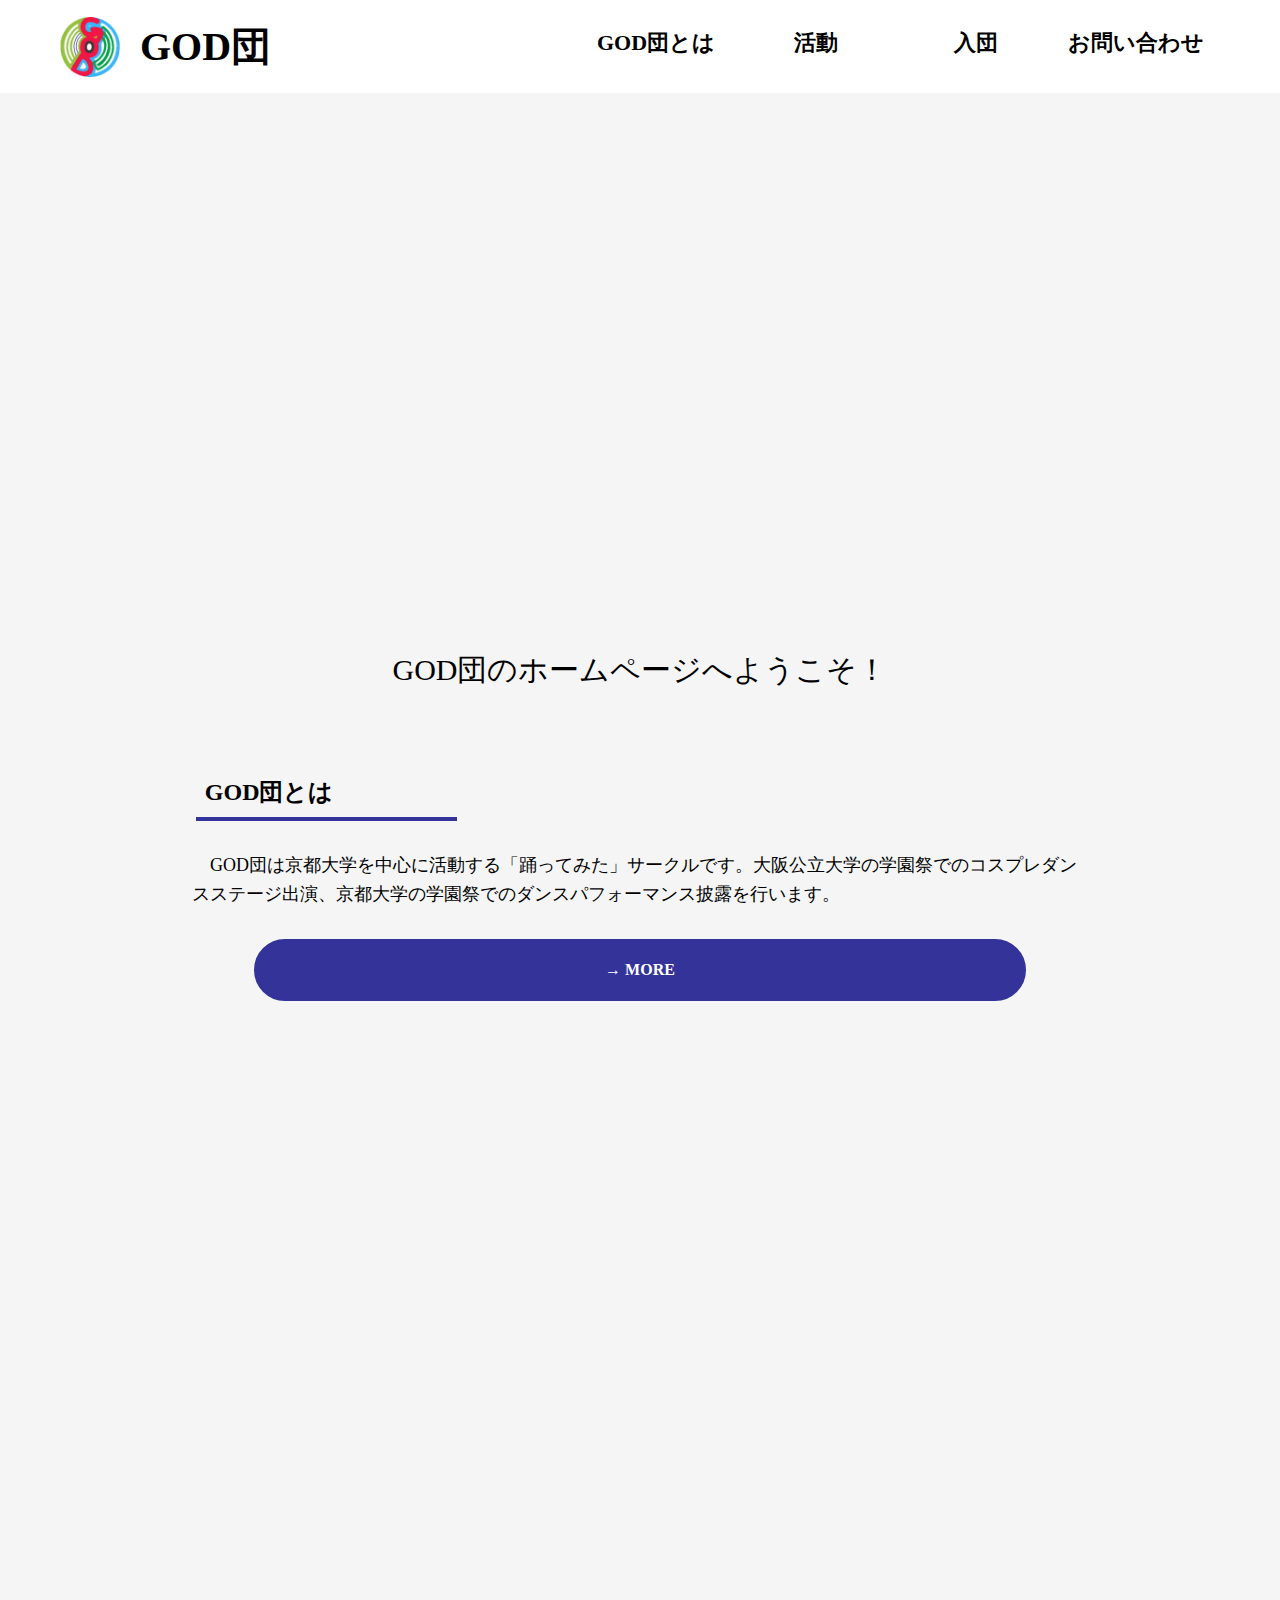
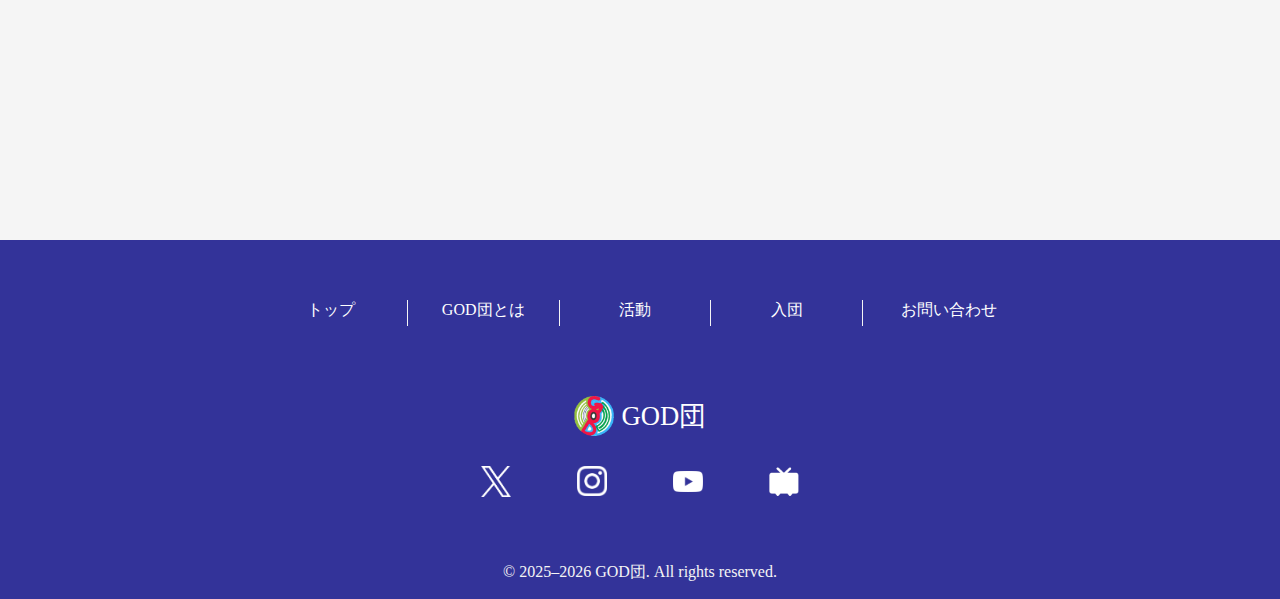
<file: index.html>
<!DOCTYPE html>
<html lang="ja">
  <head>
  <meta charset="UTF-8">
  <meta name="viewport" content="width=device-width, initial-scale=1.0">
  <meta http-equiv="Cache-Control" content="no-cache">

  <!-- ogはじめ-->
  <head prefix="og:http://ogp.me/ns#">
  <meta property="og:title" content="GOD団 | 踊ってみたサークル">
  <meta property="og:description" content="京都大学を中心に活動するコスプレダンスサークルGOD団です。">
  <meta property="og:url" content="">
  <meta property="og:image" content="goddan_icon.ico">
  <meta property="og:type" content="website">
  <meta property="og:site_name" content="GOD団 | 踊ってみたサークル">
  <meta name="twitter:card" content="goddan_icon.ico">
  <meta name="twitter:title" content="GOD団 | 踊ってみたサークル"/>
  <meta name="twitter:description" content="京都大学を中心に活動するコスプレダンスサークルGOD団です。"/>
  <!--ogおわり--> 

  <!--みえるとこ、はじめ-->
  <meta
    name="description"
    content="GOD団は京都大学を中心に活動するコスプレダンスサークルです。大阪公立大学や京都大学の学園祭ステージ出演、ニコニコ動画やYouTubeでの踊ってみた動画の投稿を行います。"/>
  <title>GOD団 | 踊ってみたサークル</title>
  <link href="250704.css" rel="stylesheet" type="text/css" />
  <link href="250704animation.css" rel="stylesheet" type="text/css" />
  <link href="250704mobile.css" rel="stylesheet" type="text/css" />
  <script defer src="250704.js"></script>
  <link rel="icon" href="goddan_icon.ico" />
  <link rel="apple-touch-icon" href="goddan_icon.ico" />
  </head>
<!--みえるとこ、おわり-->



<!--HTMLは入れ子構造！階層構造！うおおおおお-->
<body>
  <header>
    <div class="icon">
      <a href="index.html"><img src="goddan_icon.ico" alt="GOD団アイコン" />GOD団</a>
    </div>

    <nav>
      <ul>
        <li><a href="250704_aboutus.html">GOD団とは</a></li>
        <li><a href="250704_activity.html">活動</a></li>
        <li><a href="250704_joinus.html">入団</a></li>
        <li><a href="250704_contactus.html">お問い合わせ</a></li>
      </ul>
    </nav>
  </header>



  <nav></nav>


  <main>
    <header>
      <div class="snap">
      <img src="DNG20000.png" class="image-a" alt="風景スナップ" />
      <img src="DNG20001.png" class="image-b" alt="風景スナップ" />
      </div>
      <div class="snap">
      <img src="IMG_8851.JPG" class="image-a" alt="風景スナップ" />
      <img src="IMG_7223.jpg" class="image-b" alt="風景スナップ" />
      </div>
      <div class="snap">
      <img src="IMG_8952.JPG" class="image-a" alt="風景スナップ" />
      <img src="IMG_6255.JPEG" class="image-b" alt="風景スナップ" />
      </div>
      <div class="snap">
      <img src="DNG20002.png" class="image-a" alt="風景スナップ"/>
      <img src="DNG20003.png" class="image-b" alt="風景スナップ"/>
      </div>

      <div class="margin"></div>
      <div style="text-align: center; background-color: #F5F5F5; font-size: 30px; color: #000; display: block; padding-bottom:2rem; max-width: 85%; margin: 0 auto;">GOD団のホームページへようこそ！</div>
    </header>


<div class="fade-in">
<h2>GOD団とは</h2>
<p>　GOD団は京都大学を中心に活動する「踊ってみた」サークルです。大阪公立大学の学園祭でのコスプレダンスステージ出演、京都大学の学園祭でのダンスパフォーマンス披露を行います。</p>
<a href="250704_aboutus.html" class="c-btn reverse">→ MORE</a>
</div> <!--fadeinの終わり-->

<div class="fade-in">
<h2>活動</h2>
<p>　GOD団は8月下旬～10月末、2月下旬～5月中旬の期間に、ステージに向けて練習を行います。</p>
<a href="250704_activity.html" class="c-btn reverse">→ MORE</a>
</div> <!--fadeinの終わり-->


<div class="fade-in">
<h2>公演動画</h2>
<div class="video-player">
  <div id="js-player-1"></div>
  <div id="js-player-2"></div>
</div>
</div> <!--fadeinの終わり-->


</main>


<aside><!--いらない--></aside>


<footer>
  <nav>
    <ul>
      <li><a href="index.html">トップ</a></li>
      <li><a href="250704_aboutus.html">GOD団とは</a></li>
      <li><a href="250704_activity.html">活動</a></li>
      <li><a href="250704_joinus.html">入団</a></li>
      <li><a href="250704_contactus.html">お問い合わせ</a></li>
    </ul>
  </nav>

  <div class="icon">
    <a><img src="goddan_icon.ico" alt="GOD団アイコン" />GOD団</a>
  </div>

  <div class="links">
    <ul>
      <li><a href="https://x.com/goddan_" target="_blank" rel="noopener noreferrer"><img src="logo-white.png" alt="公式X" /></a></li>
      <li><a href="https://instagram.com/goddan_dance" target="_blank" rel="noopener noreferrer"><img src="Instagram_Glyph_White.png" alt="公式Instagram" /></a></li>
      <li><a href="https://www.youtube.com/channel/UCblO-Y2ocr7E8yUZwDTG7rA" target="_blank" rel="noopener noreferrer">
        <img src="yt_logo_mono_dark_fixed.png" alt="公式Youtube" />
      </a></li>
      <li><a href="https://www.nicovideo.jp/user/30394780" target="_blank" rel="noopener noreferrer">
        <img src="nc296562_ニコニコ_シンボルマーク_白.png" alt="公式ニコ動" />
      </a></li>
    </ul>
  </div>

  <p>&copy; 2025–<span id="year"></span> GOD団. All rights reserved.</p>
</footer>
</body>
</html>
</file>
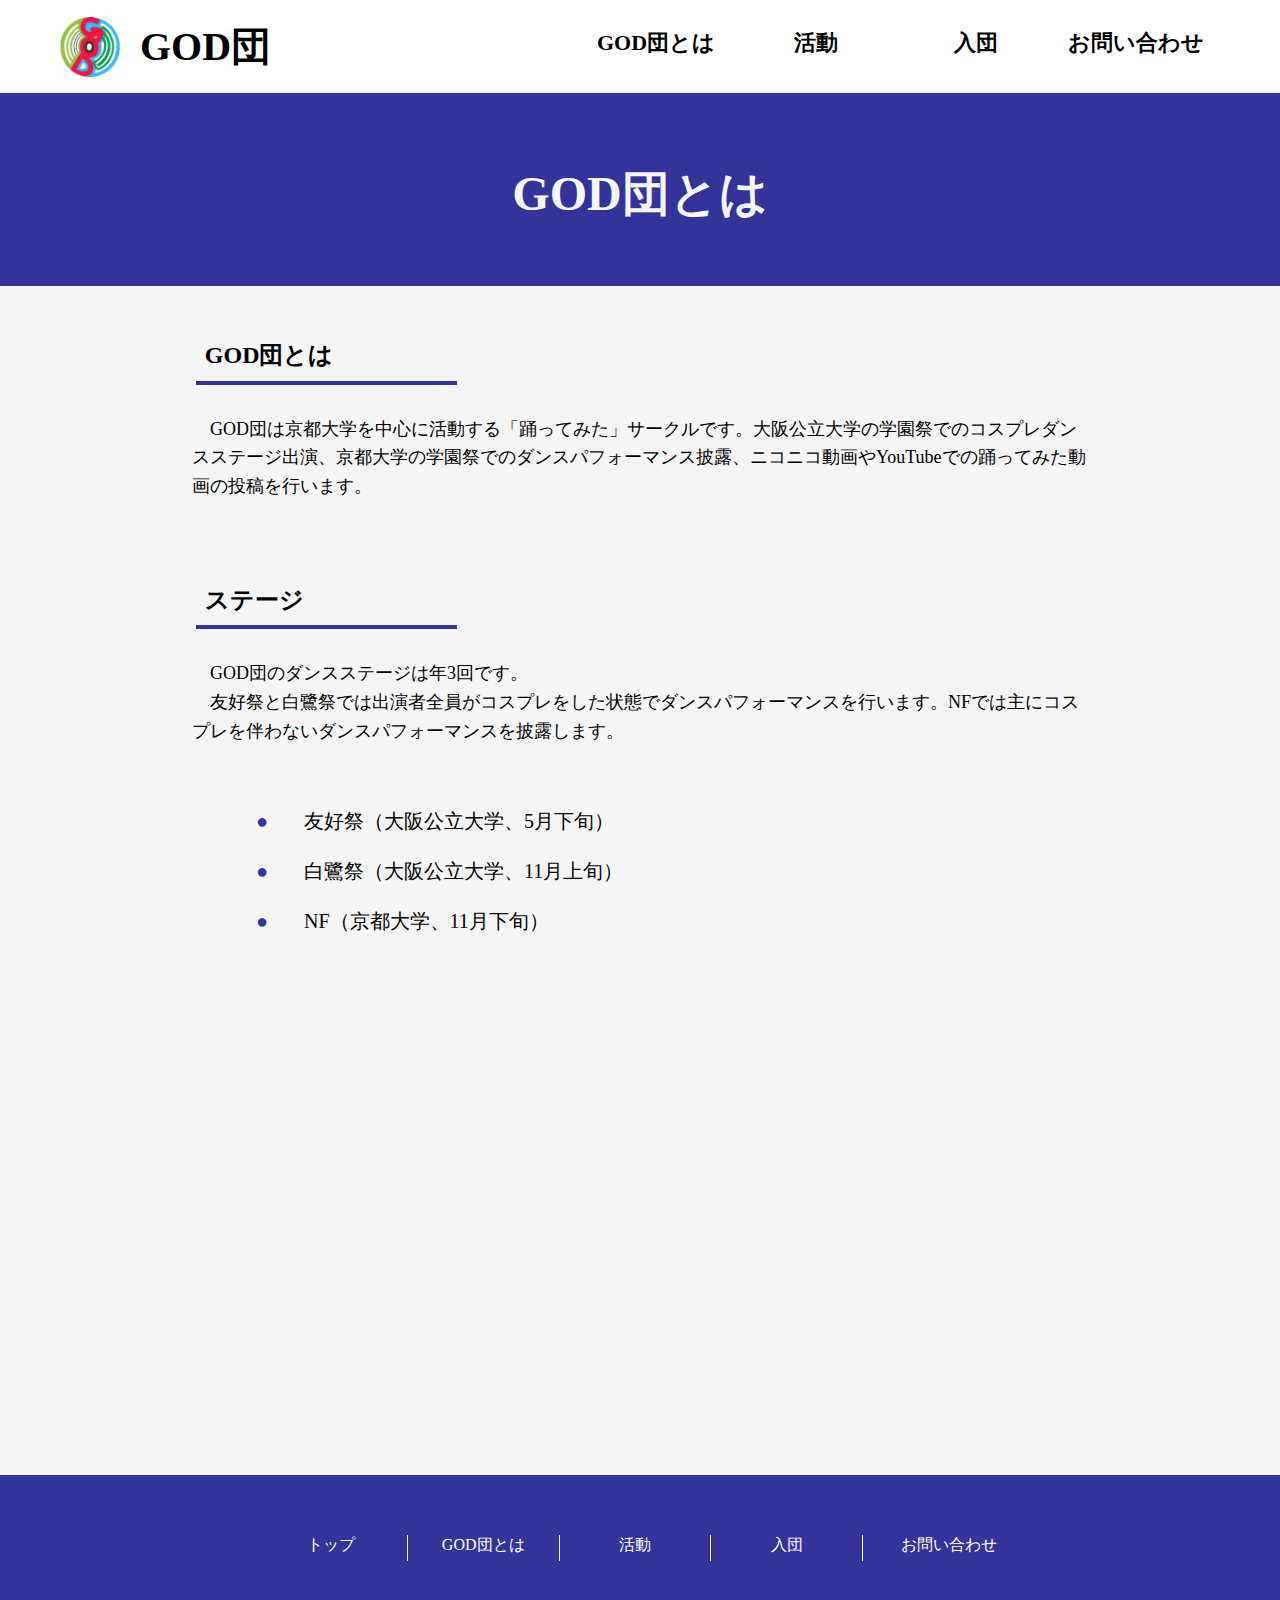
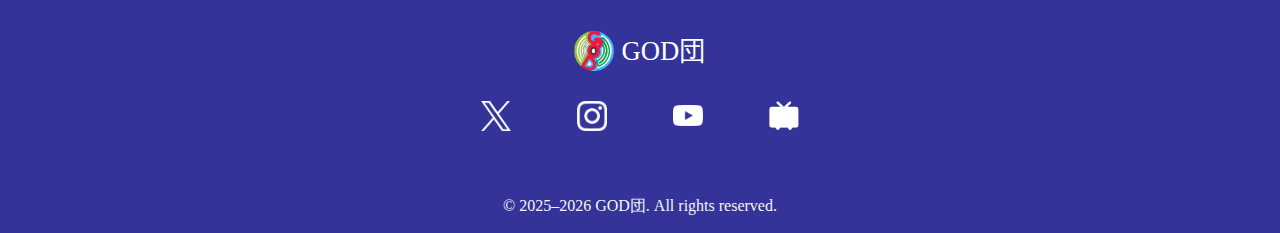
<file: 250704_aboutus.html>
<!DOCTYPE html>
<html lang="ja">
  <head>
  <meta charset="UTF-8">
  <meta name="viewport" content="width=device-width,initial-scale=1" />
  <meta http-equiv="Cache-Control" content="no-cache">

  <!-- ogはじめ-->
  <head prefix="og:http://ogp.me/ns#">
  <meta property="og:title" content="GOD団とは | GOD団 | 踊ってみたサークル">
  <meta property="og:description" content="GOD団は京都大学を中心に活動するコスプレダンスサークルです。">
  <meta property="og:url" content="">
  <meta property="og:image" content="goddan_icon.ico">
  <meta property="og:type" content="website">
  <meta property="og:site_name" content="GOD団とは | GOD団 | 踊ってみたサークル">
  <meta name="twitter:card" content="goddan_icon.ico">
  <meta name="twitter:title" content="GOD団とは | GOD団 | 踊ってみたサークル"/>
  <meta name="twitter:description" content="GOD団は京都大学を中心に活動するコスプレダンスサークルです。"/>
  <!--ogおわり--> 

  <!--みえるとこ、はじめ-->
  <meta
    name="description"
    content="GOD団は京都大学を中心に活動するコスプレダンスサークルです。大阪公立大学や京都大学の学園祭ステージ出演、ニコニコ動画やYouTubeでの踊ってみた動画の投稿を行います。"/>
  <title>GOD団とは | GOD団 | 踊ってみたサークル</title>
  <link href="250704.css" rel="stylesheet" type="text/css" />
  <link href="250704animation.css" rel="stylesheet" type="text/css" />
  <link href="250704mobile.css" rel="stylesheet" type="text/css" />
  <script defer src="250704.js"></script>
  <link rel="icon" href="goddan_icon.ico" />
  <link rel="apple-touch-icon" href="goddan_icon.ico" />
  </head>
<!--みえるとこ、おわり-->



<!--HTMLは入れ子構造！階層構造！うおおおおお-->
<!-- aのなかにdivを入れるな　うおおおおお-->
<body>
  <header>
    <div class="icon">
      <a href="index.html"><img src="goddan_icon.ico" alt="GOD団アイコン" />GOD団</a>
    </div>

    <nav>
      <ul>
        <li><a href="250704_aboutus.html">GOD団とは</a></li>
        <li><a href="250704_activity.html">活動</a></li>
        <li><a href="250704_joinus.html">入団</a></li>
        <li><a href="250704_contactus.html">お問い合わせ</a></li>
      </ul>
    </nav>
  </header>



  <nav></nav>


  <main>
    <h1>GOD団とは</h1>


<div class="fade-in">
<h2>GOD団とは</h2>
<p>　GOD団は京都大学を中心に活動する「踊ってみた」サークルです。大阪公立大学の学園祭でのコスプレダンスステージ出演、京都大学の学園祭でのダンスパフォーマンス披露、ニコニコ動画やYouTubeでの踊ってみた動画の投稿を行います。</p>
</div>

<div class="fade-in">
<h2>ステージ</h2>
<p>　GOD団のダンスステージは年3回です。<br>　友好祭と白鷺祭では出演者全員がコスプレをした状態でダンスパフォーマンスを行います。NFでは主にコスプレを伴わないダンスパフォーマンスを披露します。</p>
<ul>
  <li>友好祭（大阪公立大学、5月下旬）</li>
  <li>白鷺祭（大阪公立大学、11月上旬）</li>
  <li>NF（京都大学、11月下旬）</li>
</ul>
</div>

<div class="fade-in">
<h2>踊ってみた動画投稿</h2>
<p>　ニコニコ動画などで単発での踊ってみた動画を投稿します。</p>
<div class = "video-player">
<iframe class="no1" src="https://embed.nicovideo.jp/watch/sm39101828?autoplay=1" frameborder="0"></iframe>
<iframe class="no2"  src="https://embed.nicovideo.jp/watch/sm42685874?autoplay=1" frameborder="0"></iframe>
</div>
</div>



</main>


<aside><!--いらない--></aside>


<footer>
  <nav>
    <ul>
      <li><a href="index.html">トップ</a></li>
      <li><a href="250704_aboutus.html">GOD団とは</a></li>
      <li><a href="250704_activity.html">活動</a></li>
      <li><a href="250704_joinus.html">入団</a></li>
      <li><a href="250704_contactus.html">お問い合わせ</a></li>
    </ul>
  </nav>

  <div class="icon">
    <a><img src="goddan_icon.ico" alt="GOD団アイコン" height=40/>GOD団</a>
  </div>

  <div class="links">
    <ul>
      <li><a href="https://x.com/goddan_" target="_blank" rel="noopener noreferrer"><img src="logo-white.png" alt="公式X" /></a></li>
      <li><a href="https://instagram.com/goddan_dance" target="_blank" rel="noopener noreferrer"><img src="Instagram_Glyph_White.png" alt="公式Instagram" /></a></li>
      <li><a href="https://www.youtube.com/channel/UCblO-Y2ocr7E8yUZwDTG7rA" target="_blank" rel="noopener noreferrer">
        <img src="yt_logo_mono_dark_fixed.png" alt="公式Youtube" />
      </a></li>
      <li><a href="https://www.nicovideo.jp/user/30394780" target="_blank" rel="noopener noreferrer">
        <img src="nc296562_ニコニコ_シンボルマーク_白.png" alt="公式ニコ動" />
      </a></li>
    </ul>
  </div>

  <p>&copy; 2025–<span id="year"></span> GOD団. All rights reserved.</p>
</footer>
</body>
</html>
</file>
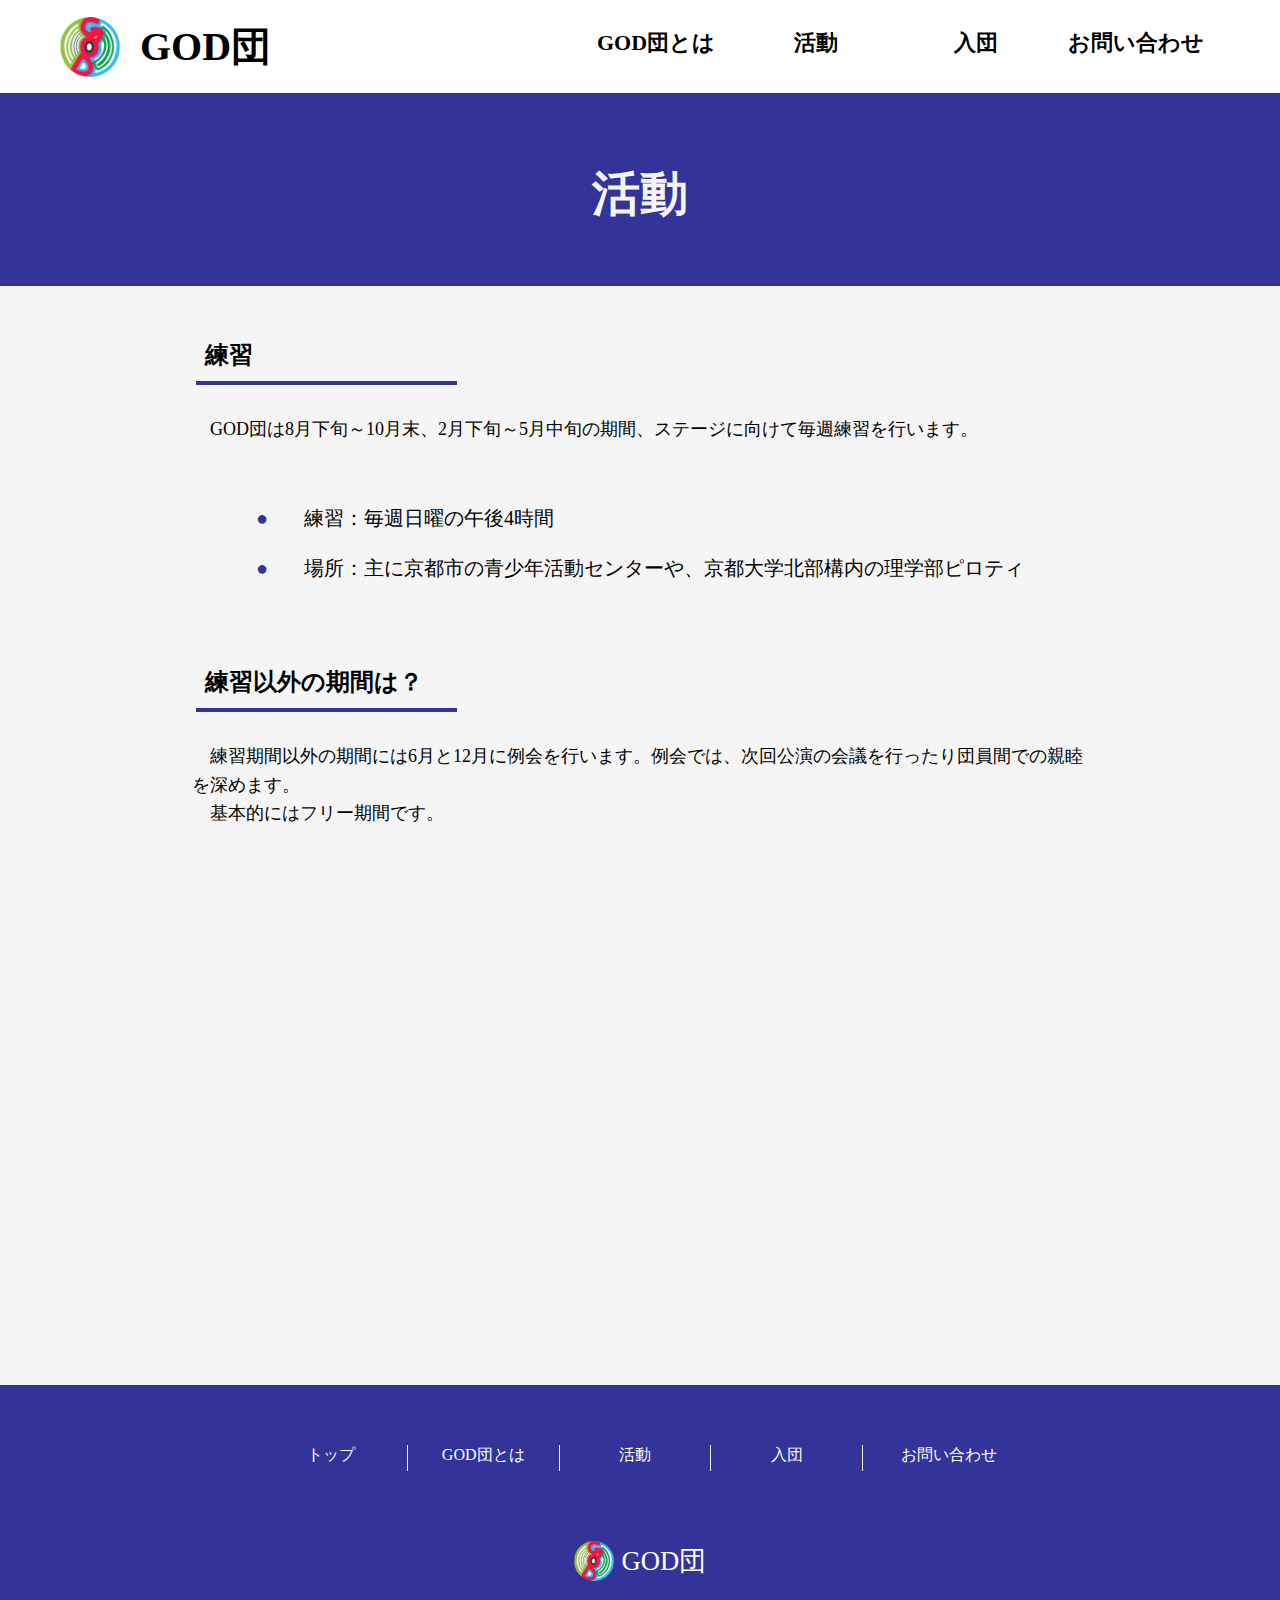
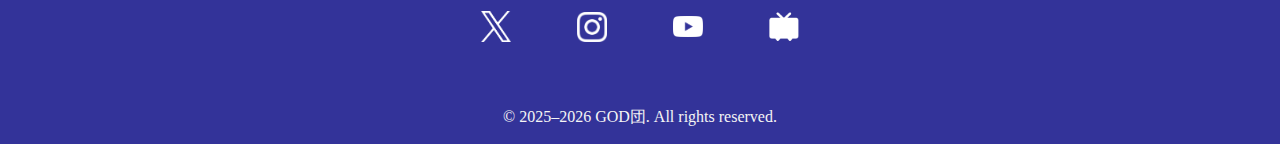
<file: 250704_activity.html>
<!DOCTYPE html>
<html lang="ja">
  <head>
  <meta charset="UTF-8">
  <meta name="viewport" content="width=device-width,initial-scale=1" />
  <meta http-equiv="Cache-Control" content="no-cache">

  <!-- ogはじめ-->
  <head prefix="og:http://ogp.me/ns#">
  <meta property="og:title" content="活動 | GOD団 | 踊ってみたサークル">
  <meta property="og:description" content="GOD団は8月下旬～10月末、2月下旬～5月中旬の期間、ステージに向けて毎週練習を行います。">
  <meta property="og:url" content="">
  <meta property="og:image" content="goddan_icon.ico">
  <meta property="og:type" content="website">
  <meta property="og:site_name" content="活動 | GOD団 | 踊ってみたサークル">
  <meta name="twitter:card" content="goddan_icon.ico">
  <meta name="twitter:title" content="活動 | GOD団 | 踊ってみたサークル"/>
  <meta name="twitter:description" content="GOD団は8月下旬～10月末、2月下旬～5月中旬の期間、ステージに向けて毎週練習を行います。"/>
  <!--ogおわり--> 

  <!--みえるとこ、はじめ-->
  <meta
    name="description"
    content="GOD団は8月下旬～10月末、2月下旬～5月中旬の期間、ステージに向けて毎週練習を行います。"/>
  <title>活動 | GOD団 | 踊ってみたサークル</title>
  <link href="250704.css" rel="stylesheet" type="text/css" />
  <link href="250704animation.css" rel="stylesheet" type="text/css" />
  <link href="250704mobile.css" rel="stylesheet" type="text/css" />
  <script defer src="250704.js"></script>
  <link rel="icon" href="goddan_icon.ico" />
  <link rel="apple-touch-icon" href="goddan_icon.ico" />
  </head>
<!--みえるとこ、おわり-->



<!--HTMLは入れ子構造！階層構造！うおおおおお-->
<!-- aのなかにdivを入れるな　うおおおおお-->
<body>
  <header>
    <div class="icon">
      <a href="index.html"><img src="goddan_icon.ico" alt="GOD団アイコン"/>GOD団</a>
    </div>

    <nav>
      <ul>
        <li><a href="250704_aboutus.html">GOD団とは</a></li>
        <li><a href="250704_activity.html">活動</a></li>
        <li><a href="250704_joinus.html">入団</a></li>
        <li><a href="250704_contactus.html">お問い合わせ</a></li>
      </ul>
    </nav>
  </header>



  <nav></nav>


  <main>
    <h1>活動</h1>


<div class="fade-in">
<h2>練習</h2>
<p>　GOD団は8月下旬～10月末、2月下旬～5月中旬の期間、ステージに向けて毎週練習を行います。</p>
<ul>
    <li>練習：毎週日曜の午後4時間</li>
    <li>場所：主に京都市の青少年活動センターや、京都大学北部構内の理学部ピロティ</li>
</ul>
</div>

<div class="fade-in">
<h2>練習以外の期間は？</h2>
<p>　練習期間以外の期間には6月と12月に例会を行います。例会では、次回公演の会議を行ったり団員間での親睦を深めます。<br>　基本的にはフリー期間です。</p>
</div>

<div class="fade-in">
<h2>会費</h2>
<p>　当団では団員から年1回会費を徴収しています。</p>
<ul>
    <li>入団費：0円</li>
    <li>正式入団～直近の4月：0円</li>
    <li>正式入団後1年間：1000円/年</li>
    <li>その後：3000～5000円/年（年によって変動）</li>
</ul>
</div>

</main>


<aside><!--いらない--></aside>


<footer>
  <nav>
    <ul>
      <li><a href="index.html">トップ</a></li>
      <li><a href="250704_aboutus.html">GOD団とは</a></li>
      <li><a href="250704_activity.html">活動</a></li>
      <li><a href="250704_joinus.html">入団</a></li>
      <li><a href="250704_contactus.html">お問い合わせ</a></li>
    </ul>
  </nav>

  <div class="icon">
    <a><img src="goddan_icon.ico" alt="GOD団アイコン" height=40/>GOD団</a>
  </div>

  <div class="links">
    <ul>
      <li><a href="https://x.com/goddan_" target="_blank" rel="noopener noreferrer"><img src="logo-white.png" alt="公式X" /></a></li>
      <li><a href="https://instagram.com/goddan_dance" target="_blank" rel="noopener noreferrer"><img src="Instagram_Glyph_White.png" alt="公式Instagram" /></a></li>
      <li><a href="https://www.youtube.com/channel/UCblO-Y2ocr7E8yUZwDTG7rA" target="_blank" rel="noopener noreferrer">
        <img src="yt_logo_mono_dark_fixed.png" alt="公式Youtube" />
      </a></li>
      <li><a href="https://www.nicovideo.jp/user/30394780" target="_blank" rel="noopener noreferrer">
        <img src="nc296562_ニコニコ_シンボルマーク_白.png" alt="公式ニコ動" />
      </a></li>
    </ul>
  </div>

  <p>&copy; 2025–<span id="year"></span> GOD団. All rights reserved.</p>
</footer>
</body>
</html>

<script>
  document.getElementById("year").textContent = new Date().getFullYear();
</script>
</file>
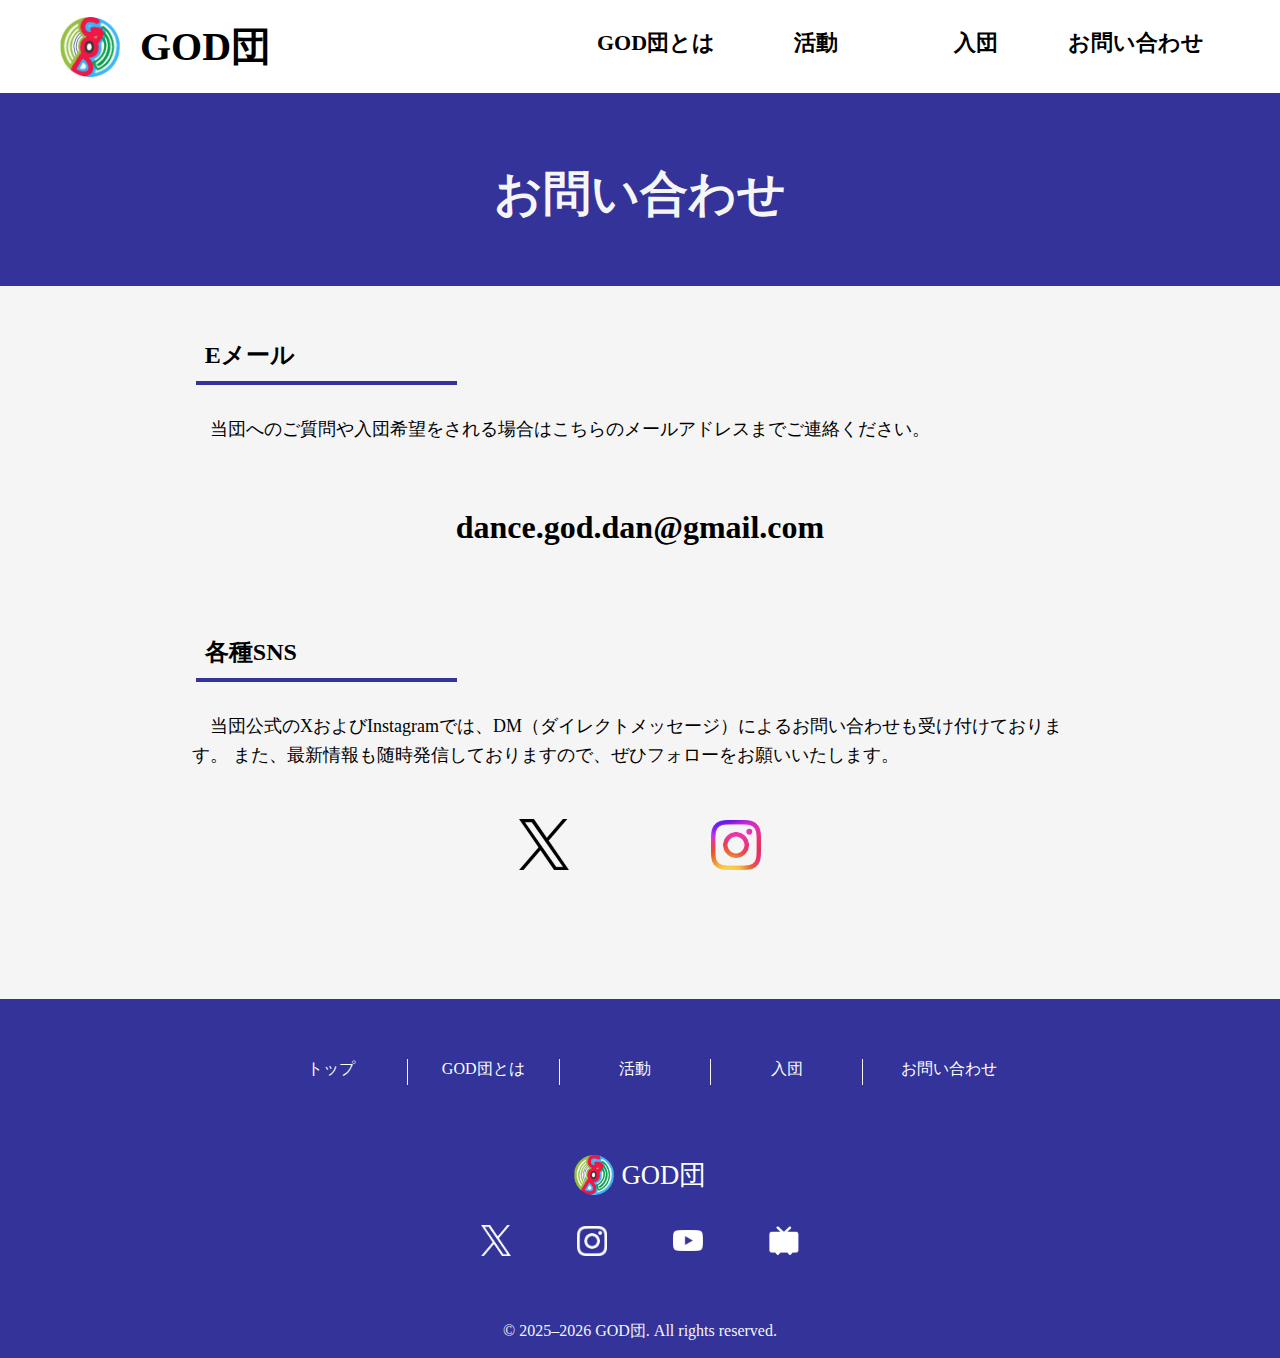
<file: 250704_contactus.html>
<!DOCTYPE html>
<html lang="ja">
  <head>
  <meta charset="UTF-8">
  <meta name="viewport" content="width=device-width,initial-scale=1" />
  <meta http-equiv="Cache-Control" content="no-cache">

  <!-- ogはじめ-->
  <head prefix="og:http://ogp.me/ns#">
  <meta property="og:title" content="お問い合わせ | GOD団 | 踊ってみたサークル">
  <meta property="og:description" content="GOD団はへのお問い合わせはこちらまでお願いします。">
  <meta property="og:url" content="">
  <meta property="og:image" content="goddan_icon.ico">
  <meta property="og:type" content="website">
  <meta property="og:site_name" content="お問い合わせ | GOD団 | 踊ってみたサークル">
  <meta name="twitter:card" content="goddan_icon.ico">
  <meta name="twitter:title" content="お問い合わせ | GOD団 | 踊ってみたサークル"/>
  <meta name="twitter:description" content="GOD団はへのお問い合わせはこちらまでお願いします。"/>
  <!--ogおわり--> 

  <!--みえるとこ、はじめ-->
  <meta
    name="description"
    content="GOD団はへのお問い合わせはこちらまでお願いします。"/>
  <title>お問い合わせ | GOD団 | 踊ってみたサークル</title>
  <link href="250704.css" rel="stylesheet" type="text/css" />
  <link href="250704animation.css" rel="stylesheet" type="text/css" />
    <link href="250704mobile.css" rel="stylesheet" type="text/css" />
  <script defer src="250704.js"></script>
  <link rel="icon" href="goddan_icon.ico" />
  <link rel="apple-touch-icon" href="goddan_icon.ico" />
  </head>
<!--みえるとこ、おわり-->



<!--HTMLは入れ子構造！階層構造！うおおおおお-->
<!-- aのなかにdivを入れるな　うおおおおお-->
<body>
  <header>
    <div class="icon">
      <a href="index.html"><img src="goddan_icon.ico" alt="GOD団アイコン" />GOD団</a>
    </div>

    <nav>
      <ul>
        <li><a href="250704_aboutus.html">GOD団とは</a></li>
        <li><a href="250704_activity.html">活動</a></li>
        <li><a href="250704_joinus.html">入団</a></li>
        <li><a href="250704_contactus.html">お問い合わせ</a></li>
      </ul>
    </nav>
  </header>



  <nav></nav>


  <main>
    <h1>お問い合わせ</h1>


<div class="fade-in">
<h2>Eメール</h2>
<p>　当団へのご質問や入団希望をされる場合はこちらのメールアドレスまでご連絡ください。<br><br></p>
<p class="e-mail"><span id="mail"></span></p>
</div>

<div class="fade-in">
<h2>各種SNS</h2>
<p>　当団公式のXおよびInstagramでは、DM（ダイレクトメッセージ）によるお問い合わせも受け付けております。
また、最新情報も随時発信しておりますので、ぜひフォローをお願いいたします。</p>
<div class="icon">
  <ul>
  <li><a href="https://x.com/goddan_" target="_blank" rel="noopener noreferrer"><img src="X_logo_black.png" alt="公式X" /></a></li>
  <li><a href="https://instagram.com/goddan_dance" target="_blank" rel="noopener noreferrer"><img src="Instagram_Glyph_Gradient.png" alt="公式Instagram" /></a></li>
</ul>
</div>
</div>





</main>


<aside><!--いらない--></aside>


<footer>
  <nav>
    <ul>
      <li><a href="index.html">トップ</a></li>
      <li><a href="250704_aboutus.html">GOD団とは</a></li>
      <li><a href="250704_activity.html">活動</a></li>
      <li><a href="250704_joinus.html">入団</a></li>
      <li><a href="250704_contactus.html">お問い合わせ</a></li>
    </ul>
  </nav>

  <div class="icon">
    <a><img src="goddan_icon.ico" alt="GOD団アイコン" height=40/>GOD団</a>
  </div>

  <div class="links">
    <ul>
      <li><a href="https://x.com/goddan_" target="_blank" rel="noopener noreferrer"><img src="logo-white.png" alt="公式X" /></a></li>
      <li><a href="https://instagram.com/goddan_dance" target="_blank" rel="noopener noreferrer"><img src="Instagram_Glyph_White.png" alt="公式Instagram" /></a></li>
      <li><a href="https://www.youtube.com/channel/UCblO-Y2ocr7E8yUZwDTG7rA" target="_blank" rel="noopener noreferrer">
        <img src="yt_logo_mono_dark_fixed.png" alt="公式Youtube" />
      </a></li>
      <li><a href="https://www.nicovideo.jp/user/30394780" target="_blank" rel="noopener noreferrer">
        <img src="nc296562_ニコニコ_シンボルマーク_白.png" alt="公式ニコ動" />
      </a></li>
    </ul>
  </div>

  <p>&copy; 2025–<span id="year"></span> GOD団. All rights reserved.</p>
</footer>
</body>
</html>
</file>
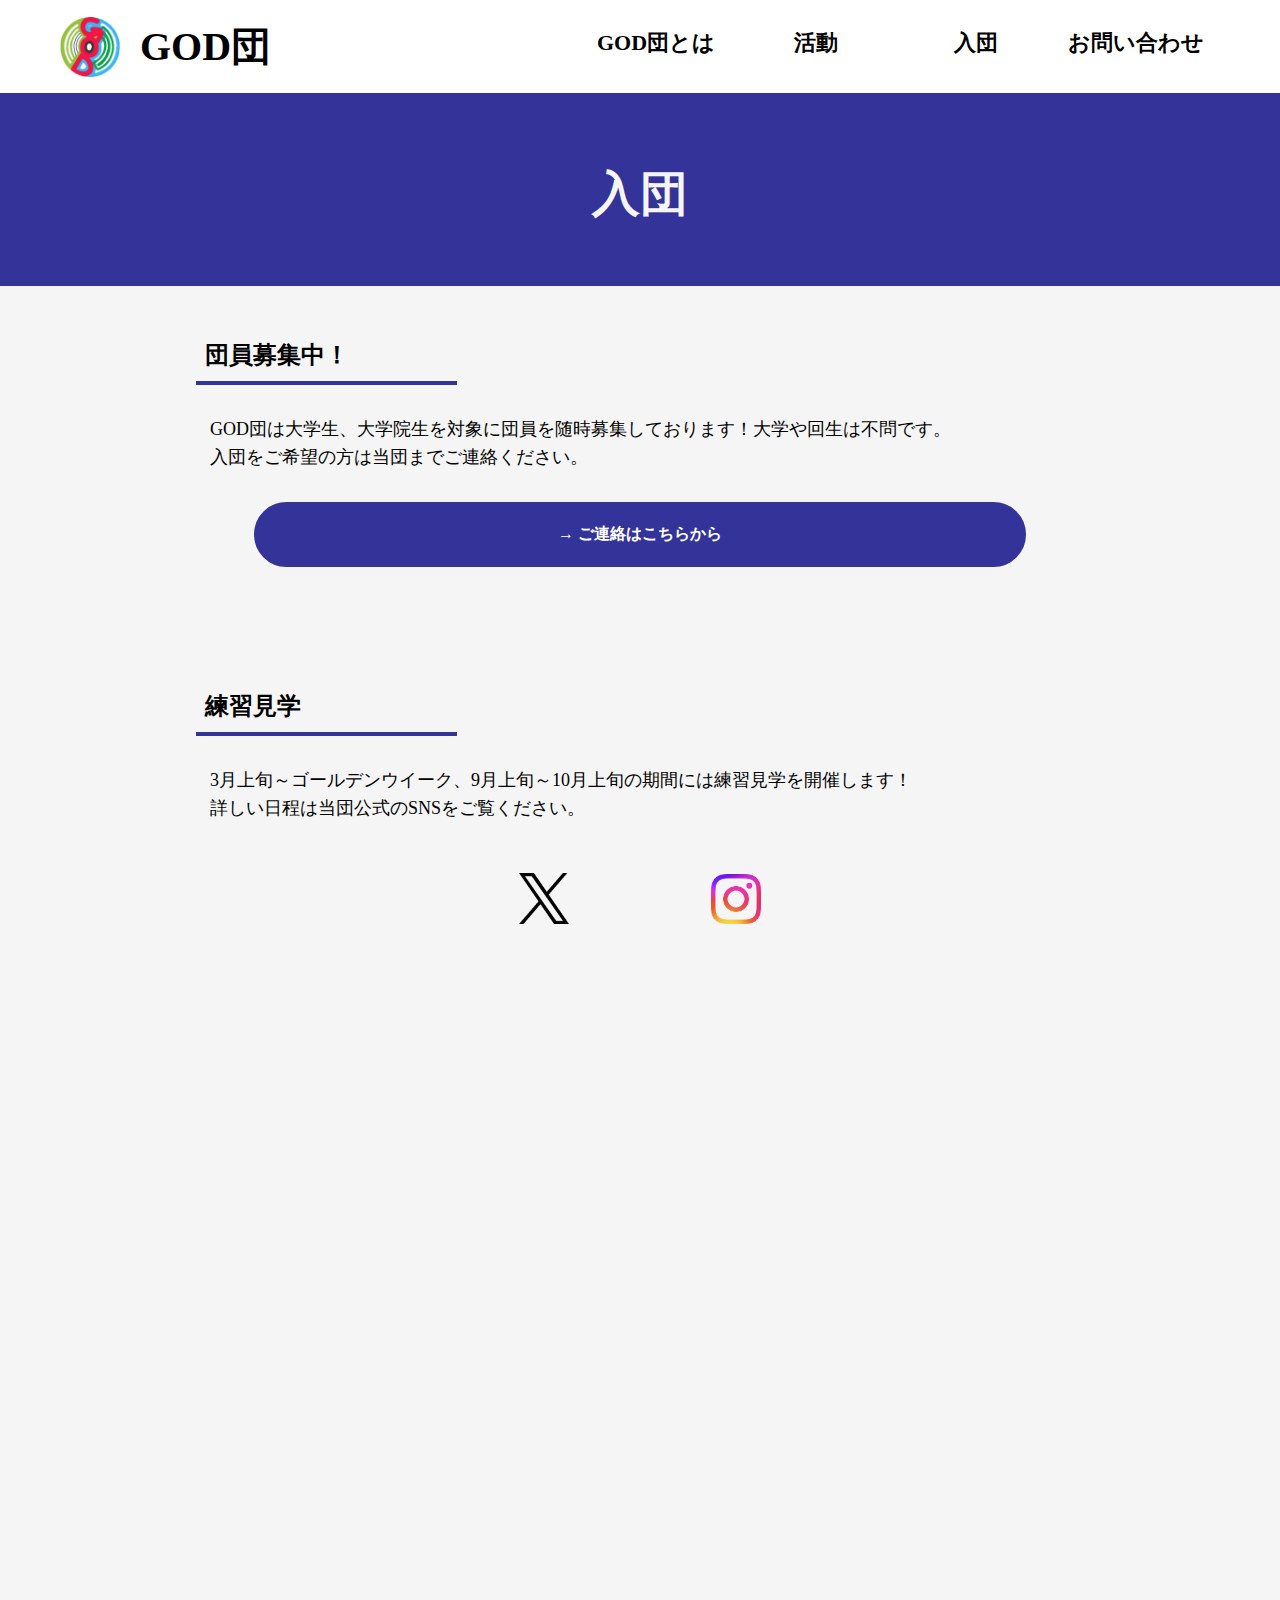
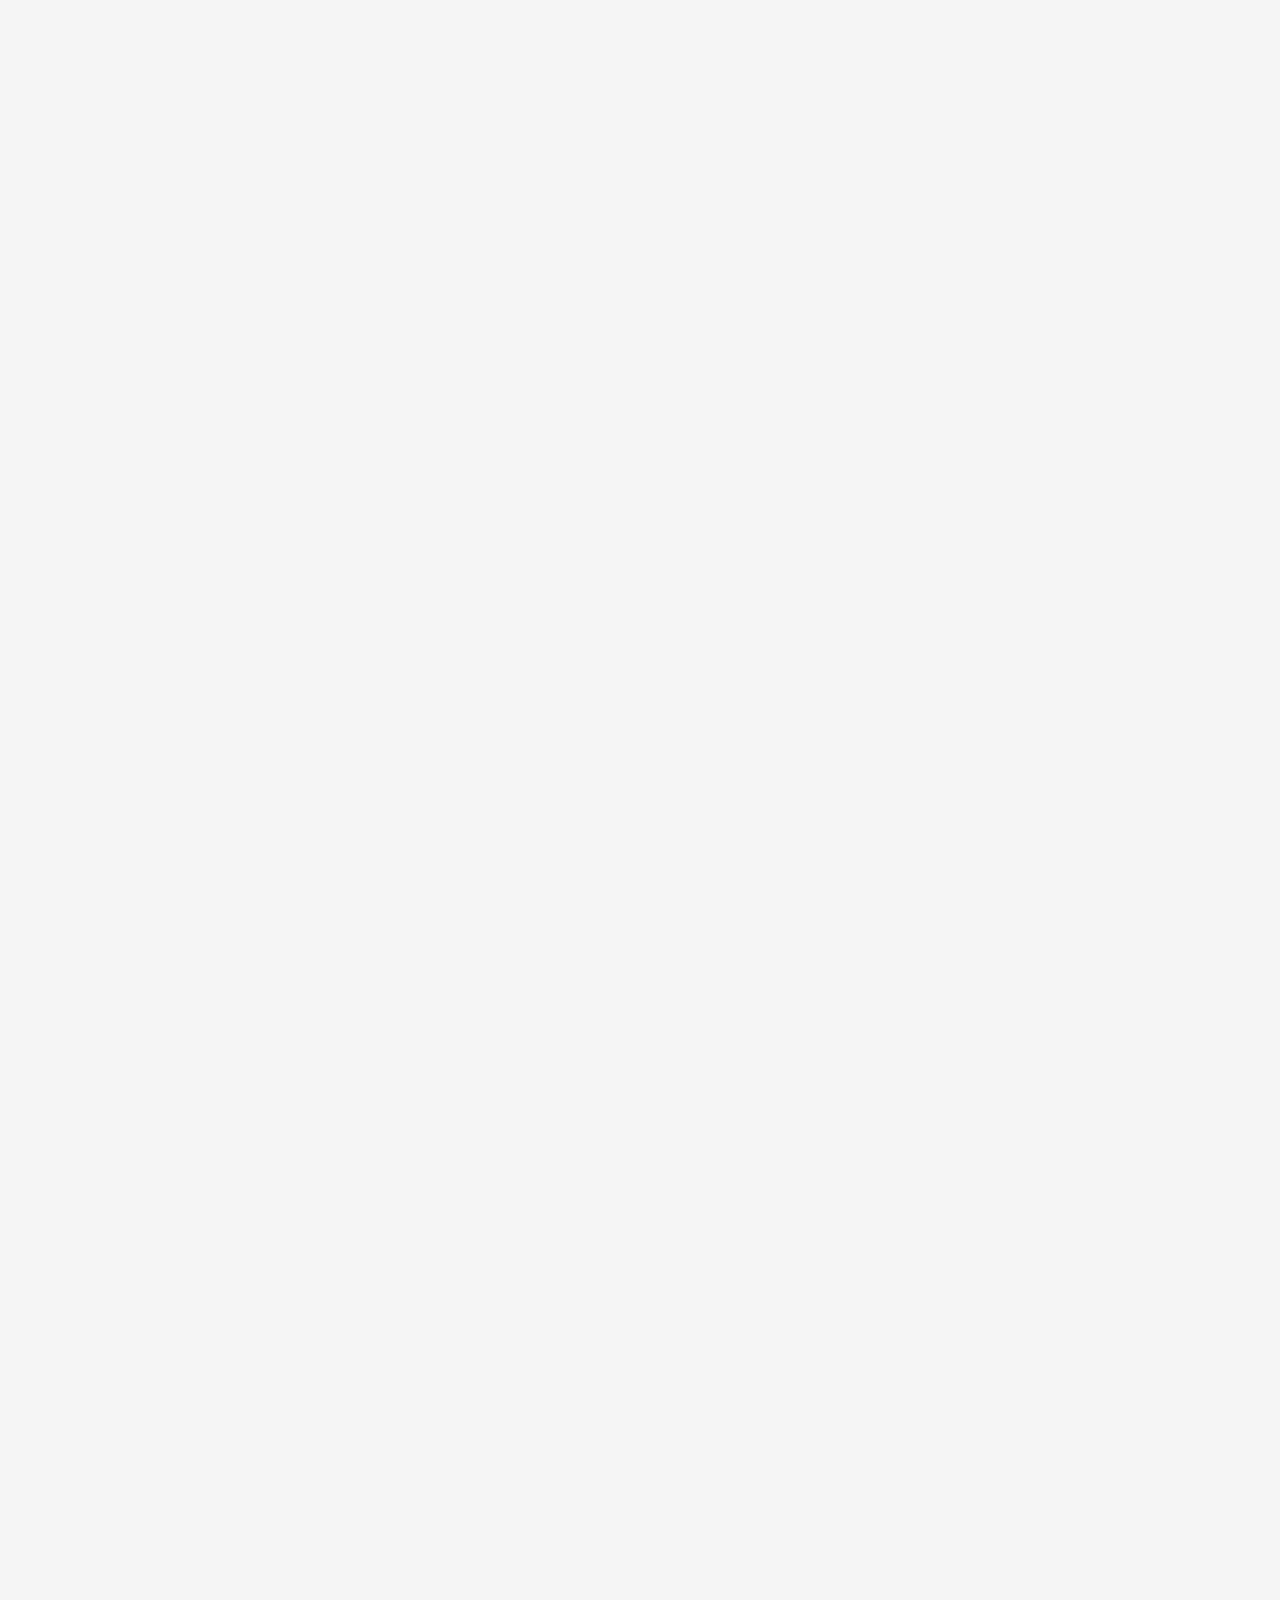
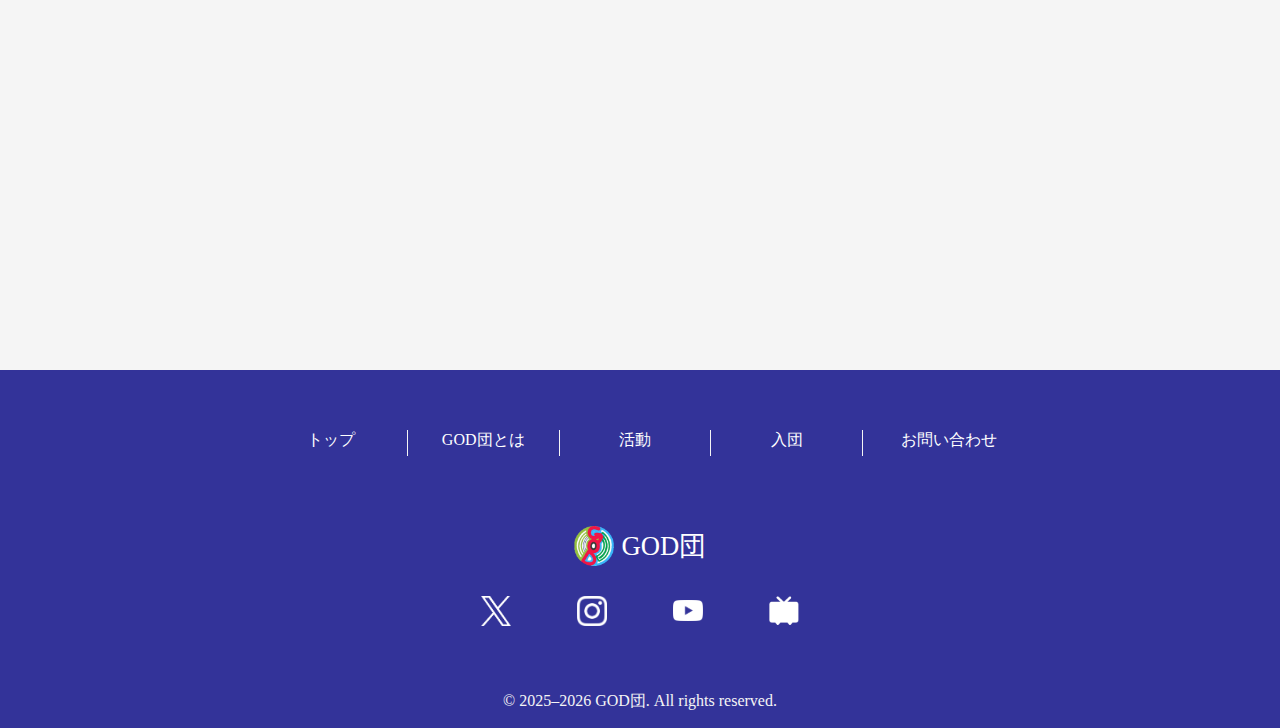
<file: 250704_joinus.html>
<!DOCTYPE html>
<html lang="ja">
  <head>
  <meta charset="UTF-8">
  <meta name="viewport" content="width=device-width,initial-scale=1" />
  <meta http-equiv="Cache-Control" content="no-cache">

  <!-- ogはじめ-->
  <head prefix="og:http://ogp.me/ns#">
  <meta property="og:title" content="入団 | GOD団 | 踊ってみたサークル">
  <meta property="og:description" content="GOD団は8月下旬～10月末、2月下旬～5月中旬の期間、ステージに向けて毎週練習を行います。">
  <meta property="og:url" content="">
  <meta property="og:image" content="goddan_icon.ico">
  <meta property="og:type" content="website">
  <meta property="og:site_name" content="入団 | GOD団 | 踊ってみたサークル">
  <meta name="twitter:card" content="goddan_icon.ico">
  <meta name="twitter:title" content="入団 | GOD団 | 踊ってみたサークル"/>
  <meta name="twitter:description" content="GOD団は8月下旬～10月末、2月下旬～5月中旬の期間、ステージに向けて毎週練習を行います。"/>
  <!--ogおわり--> 

  <!--みえるとこ、はじめ-->
  <meta
    name="description"
    content="GOD団は8月下旬～10月末、2月下旬～5月中旬の期間、ステージに向けて毎週練習を行います。"/>
  <title>入団 | GOD団 | 踊ってみたサークル</title>
  <link href="250704.css" rel="stylesheet" type="text/css" />
  <link href="250704animation.css" rel="stylesheet" type="text/css" />
  <link href="250704mobile.css" rel="stylesheet" type="text/css" />
  <script defer src="250704.js"></script>
  <link rel="icon" href="goddan_icon.ico" />
  <link rel="apple-touch-icon" href="goddan_icon.ico" />
  </head>
<!--みえるとこ、おわり-->



<!--HTMLは入れ子構造！階層構造！うおおおおお-->
<!-- aのなかにdivを入れるな　うおおおおお-->
<body>
  <header>
    <div class="icon">
      <a href="index.html"><img src="goddan_icon.ico" alt="GOD団アイコン" />GOD団</a>
    </div>

    <nav>
      <ul>
        <li><a href="250704_aboutus.html">GOD団とは</a></li>
        <li><a href="250704_activity.html">活動</a></li>
        <li><a href="250704_joinus.html">入団</a></li>
        <li><a href="250704_contactus.html">お問い合わせ</a></li>
      </ul>
    </nav>
  </header>



  <nav></nav>


  <main>
    <h1>入団</h1>


<div class="fade-in">
<h2>団員募集中！</h2>
<p>　GOD団は大学生、大学院生を対象に団員を随時募集しております！大学や回生は不問です。<br>　入団をご希望の方は当団までご連絡ください。</p>
<a href="250704_contactus.html" class="c-btn reverse">→ ご連絡はこちらから</a>
</div>

<div class="fade-in">
<h2>練習見学</h2>
<p>　3月上旬～ゴールデンウイーク、9月上旬～10月上旬の期間には練習見学を開催します！<br>　詳しい日程は当団公式のSNSをご覧ください。</p>
<div class="icon">
  <ul>
  <li><a href="https://x.com/goddan_" target="_blank" rel="noopener noreferrer"><img src="X_logo_black.png" alt="公式X" /></a></li>
  <li><a href="https://instagram.com/goddan_dance" target="_blank" rel="noopener noreferrer"><img src="Instagram_Glyph_Gradient.png" alt="公式Instagram" /></a></li>
</ul>
</div>
</div>


<div class="fade-in">
  <div class ="faq">
    <h2>よくあるご質問</h2>
    <ul>
      <li>コスプレもダンスも未経験ですが大丈夫ですか？</li><li>大丈夫です！団員の多くは大学入学後にコスプレやダンスを始めています。</li>
    </ul>
  </div>
</div>
<div class="fade-in">
  <div class ="faq">
    <ul>
      <li>練習に際して購入が必要なものはありますか？</li><li>上履きのみご自身でのご用意をお願いしていますが、お持ちのものがあればそれをお使いいただいて構いません。</li>
    </ul>
  </div>
</div>
<div class="fade-in">
  <div class ="faq">
    <ul>
      <li>新歓の時期以外でも入団できますか？</li><li>できます！当団は365日新入団員を募集しておりますのでぜひご連絡ください。</li>
    </ul>
  </div>
</div>
<div class="fade-in">
  <div class ="faq">
    <ul>
      <li>1回生でなくても入会できますか？</li><li>できます！当団では半分以上の団員が2回生以上で入団しています。</li>
    </ul>
  </div>
</div>
<div class="fade-in">
  <div class ="faq">
    <ul>
      <li>どんな楽曲を踊りますか？</li><li>サブカル系の楽曲が多いです。<br>ボカロ、アニメ楽曲、あんスタ、アニメのオープニング/エンディング曲などなど。</li>
    </ul>
  </div>
</div>
<div class="fade-in">
  <div class ="faq">
    <ul>
      <li>どんなコスプレをしますか？</li><li>アニメやゲームのキャラクター、Vtuberなど、どんなキャラでも自由です。</li>
    </ul>
  </div>
</div>
<div class="fade-in">
  <div class ="faq">
    <ul>
      <li>団員は何人くらいですか？</li><li>約20～25人程度です。</li>
    </ul>
  </div>
</div>
<div class="fade-in">
  <div class ="faq">
    <ul>
      <li>男女比はどれくらいですか？</li><li>男子3:女子7程度です。</li>
    </ul>
  </div>
</div>
</main>


<aside><!--いらない--></aside>


<footer>
  <nav>
    <ul>
      <li><a href="index.html">トップ</a></li>
      <li><a href="250704_aboutus.html">GOD団とは</a></li>
      <li><a href="250704_activity.html">活動</a></li>
      <li><a href="250704_joinus.html">入団</a></li>
      <li><a href="250704_contactus.html">お問い合わせ</a></li>
    </ul>
  </nav>

  <div class="icon">
    <a><img src="goddan_icon.ico" alt="GOD団アイコン" height=40/>GOD団</a>
  </div>

  <div class="links">
    <ul>
      <li><a href="https://x.com/goddan_" target="_blank" rel="noopener noreferrer"><img src="logo-white.png" alt="公式X" /></a></li>
      <li><a href="https://instagram.com/goddan_dance" target="_blank" rel="noopener noreferrer"><img src="Instagram_Glyph_White.png" alt="公式Instagram" /></a></li>
      <li><a href="https://www.youtube.com/channel/UCblO-Y2ocr7E8yUZwDTG7rA" target="_blank" rel="noopener noreferrer">
        <img src="yt_logo_mono_dark_fixed.png" alt="公式Youtube" />
      </a></li>
      <li><a href="https://www.nicovideo.jp/user/30394780" target="_blank" rel="noopener noreferrer">
        <img src="nc296562_ニコニコ_シンボルマーク_白.png" alt="公式ニコ動" />
      </a></li>
    </ul>
  </div>

  <p>&copy; 2025–<span id="year"></span> GOD団. All rights reserved.</p>
</footer>
</body>
</html>

<script>
  document.getElementById("year").textContent = new Date().getFullYear();
</script>
</file>
<file: 250704.css>
@charset "UTF-8";
@import url(http://fonts.googleapis.com/css?family=Parisienne);

html {
  scroll-behavior: smooth;
}

body {
  position: relative;
  margin: 0;
  padding: 0;
  background-color: #F5F5F5;
  text-decoration: none;
  }

img{
  object-fit: cover;
}



body > header{
    z-index: 100;
    position: fixed;
    top: 0px;
    left: 0%;
    transform: translate(0%, 0%);
    width: 100%;
    background-color: white;
    vertical-align: middle;
    display: flex;
    align-items: center;
    text-align: center;
    font-weight:700;
    margin-bottom: auto;
    }


body > header .icon{
padding-left:60px;

}

body > header .icon a{
  display: flex;
  align-items: center;
  gap: 20px;
  text-decoration: none;
  color: black;
  white-space: nowrap;
  overflow: visible;
  font-size: 30pt;
}

body > header .icon img {
  display: block;
  width:60px;
  aspect-ratio: 1/1;
}

body > header nav {
  margin-left: auto;
  padding-right: 5%;
  width: 50%;
  }

body > header nav ul {
  display: flex;
  justify-content: space-between;
  justify-content: flex-end;
  align-items: center;
  padding: 0;
  margin: 0;
  font-size: 22px;
  list-style: none;
}

body > header nav ul li {
  flex: 1;
  text-align: center;
}

body > header nav ul li a {
  display: block;
  width: 100%;
  color: #000;
  text-decoration: none;
  padding: 28px 0px 35px 0px;
  background-color:white;
  cursor: pointer;
  transition: .3s cubic-bezier(0.45, 0, 0.55, 1);
  white-space: nowrap;
}

body > header nav ul li a:hover{
  background: #3c4dcb;
  color:white ;
  text-decoration: none;
}



main header .snap{
  position: absolute;
  left: 50%;
  width: 450px;
  aspect-ratio: 16/9;
  overflow: hidden;
  animation: fadeIn 0.5s cubic-bezier(0.33, 1, 0.68, 1) forwards;
  animation-fill-mode: both;
}

main header .snap:nth-child(1){
top: 85px;
transform: translateX(-100%);
animation-delay: 0.3s;
}


main header .snap:nth-child(2){
top: 85px;
transform: translateX(-0.1%);
animation-delay: 0.4s;
}

main header .snap:nth-child(3){
top: 338px;
transform: translateX(-100%);
animation-delay: 0.5s;
}

main header .snap:nth-child(4){
top: 338px;
transform: translateX(-0.1%);
margin-bottom: 650px;
animation-delay: 0.6s;
}

main header .margin{
  height: 650px; 
}

main > h1{
    width: 100%;
    text-align: center;
    font-weight:700;
    padding-top: 130px;
    padding-bottom: 60px;
    margin-bottom: 0px;
font-size: 48px;
background-color: #333399;
color: #F5F5F5;
}

main .fade-in{
  opacity: 0;
  transform: translateY(20px);
  transition: all 0.6s ease;
}

main .fade-in.active{
  opacity: 1;
  transform: translateY(0);
}

  h2{
  width: 68%;
  margin: 0 auto;
  font-size: 24px;
  line-height: 1.6;
    margin-bottom: 30px;
  text-align: left;
  padding-top: 50px;
  padding-bottom: 10px;
  position: relative;    /* ↓下のafter線の基準にする */
}

h2::after {
  content: "";
  position: absolute;
  bottom: 0;
  left: -1%;
  width: 30%;             /* ← 15%〜35% の間に線を引く */
  border-bottom: 4px solid #333399;
  padding-bottom: 0px;

    transform-origin: right top;
  transform: scale(0, 1);
  transition: transform .3s;
  transition-delay: 0.5s;
}

h2.active::after{
  transform-origin: left top;
  transform: scale(1, 1);
}

main p{
  width: 70%;
  margin: 0 auto;
  font-size: 18px;
  line-height: 1.6;
  padding-bottom: 30px;
  }


main >.fade-in> ul {
  list-style: none;
  margin-left: 20%;
  line-height: 2.5;
  font-size: 20px;
  width: 60%;
  padding-left: 3rem; /* ⬅️ インデント */
  position: relative;
}

main>.fade-in> ul li::before {
  content: "●";
  color: #333399;
  font-size: 20px;
    position: absolute;
  left: 0; /* liの左端に配置 */
  

}

main  .icon {
width: 30%;
    margin-left: 35%;
    align-items: center;
    margin-top: 20px;
    padding-bottom: 0px;
}

main  .icon ul{
  display: flex;
  justify-content: space-around;
  align-items: center;
  margin: 0;
  padding: 0;
}

main  .icon ul li {
  width: 100%;
  flex: 1;
  text-align: center;
  list-style: none;
  display: flex;
}

main .icon ul li a {
  display: block;
  width: 100%;
  color: white;  /* ← aに付ける */
  text-decoration: none;
  cursor: pointer;
  transition: .2s cubic-bezier(0.45, 0, 0.55, 1);
  padding-bottom: 5px;
  position: relative;
  
}

main  .icon img{
  width: 50px;
}


  .video-player{
  display: flex;
  flex-wrap: wrap;
  }

#js-player-1,
#js-player-2
{
  width: 28%;   
  aspect-ratio: 16/9;
}

#js-player-1{
  margin-left: 20%;
}

#js-player-2{
  margin-left: 4%;
}

 .no1,
 .no2{
aspect-ratio: 16 / 9; 
width: 28%; 
height: auto; 
}

 .no1{
  padding-left: 20%;
}

.no2{
  padding-left: 4%;
}


.faq ul li {
  position: relative; 
  font-size: 20px;
  line-height: 1.6;
  padding-top: 40px;
  margin-left: 18%;
  padding-left: 40px;
  padding-bottom: 5px;
  max-width:60%;
  list-style: none;
}

.faq ul li:nth-child(2n-1){
  margin-bottom: 45px;
}

.faq ul li:nth-child(2n){
  margin-bottom: 100px;
}

.faq ul li:nth-child(2n-1)::after{
  content: "";
  position: absolute;
  bottom: 0;
  left: -0.5%;
  width: 60%;             /* ← 15%〜35% の間に線を引く */
  border-bottom: 2px solid rgb(0 0 0 / 50%);
  border-radius: 2px;
  padding-top: 100px;

  transform-origin: right top;
  transform: scale(0, 1);
  transition: transform .3s;
  transition-delay: 0.6s;
}

.faq.active ul li:nth-child(2n-1)::after{
  content: "";
  position: absolute;
  bottom: 0;
  left: -3%;
  width: 80%;             /* ← 15%〜35% の間に線を引く */
  border-bottom: 2px solid rgb(0 0 0 / 50%);
  border-radius: 2px;
  padding-top: 100px;

  transform-origin: left top;
  transform: scale(1, 1);
}

.faq ul li::before{
  position: absolute;
  top: 0px;
  line-height: 1;
  font-family:Parisienne, cursive;
  color: rgba(0, 6, 192, 0.5);
  font-size:100px; 
  
}

.faq ul li:nth-child(2n-1)::before{
  left: -50px;
  content: "Q";
  color: rgb(0 0 0 / 50%);
}



.faq ul li:nth-child(2n)::before{
  left: -80px;
  content: "A";
  color: rgba(rgb(13, 0, 255), 0.4);
}

p.e-mail{
  text-align: center; 
  font-weight: 700; 
  font-size: 32px;
}





footer{
background-color: #333399;
    margin-top: 120px;
    padding-top: 60px;
    padding-bottom: 0px;
    width: 100%;
    overflow: hidden;
}


footer > nav{
    width: 60%;
    margin-left: 20%;
    align-items: center;
}

footer  ul {
  display: flex;
  justify-content: space-around;
  align-items: center;
  margin: 0;
  padding: 0;
}

footer ul li {
  width: 100%;
  flex: 1;
  text-align: center;
  list-style: none;
  display: flex;
}

footer > nav ul li:not(:last-child) {
  border-right: 1px solid #F5F5F5;
}

footer > nav ul li:nth-child(4) {
  margin-right: 10px;
}


footer ul li a {
  display: block;
  width: 100%;
  color: white;  /* ← aに付ける */
  text-decoration: none;
  cursor: pointer;
  transition: .2s cubic-bezier(0.45, 0, 0.55, 1);
  padding-bottom: 5px;
  position: relative;
  white-space: nowrap;
  
}

footer > nav ul li a::before {
  background: white;
  content: '';
  width: 55%;
  height: 1.5px;
  position: absolute;
  left: 22.5%;
  bottom: 0;
  transform-origin: right top;
  transform: scale(0, 1);
  transition: transform .5s;
}

footer > nav ul li a:hover::before {
  transform-origin: left top;
  transform: scale(1, 1);
}

footer .icon {
  text-align: center;
  margin-top: 20px;
}

footer .icon a{
  position: static; 
  margin: 50px auto 0 auto;
  text-align: center;
  align-items: center;
  gap: 8px;
  text-decoration: none;
  color: white;
  white-space: nowrap;
  overflow: visible;
  font-size: 20pt;
  padding-bottom: 10px;
  display: inline-flex;
  justify-content: center;
}

footer .icon img {
  display: block;
  height:40px;
}

footer > .links{
    width: 30%;
    margin-left: 35%;
    align-items: center;
    margin-top: 20px;
    padding-bottom: 40px;
}

footer > .links img{
  width: 30px;
}

footer p{
  text-align: center;
  color:#F5F5F5;
}


/* ここまでがPC版 */
</file>
<file: 250704animation.css>
@charset "UTF-8";


/* アニメーションの定義 */
@keyframes fadeIn {
  from {
    opacity: 0;
  }
  to {
    opacity: 1;
  }
}

@keyframes fade-a {
  0%   { opacity: 1; }
  45%  { opacity: 1; }
  50%  { opacity: 0; }
  95%  { opacity: 0; }
  100% { opacity: 1; }
}

@keyframes fade-b {
  0%   { opacity: 0; }
  45%  { opacity: 0; }
  50%  { opacity: 1; }
  95%  { opacity: 1; }
  100% { opacity: 0; }
}

.image-a,
.image-b {
  position: absolute;
  top: 0;
  left: 0;
  width: 100%;
  height: 100%;
  object-fit: cover;
  opacity: 0;
  transition: opacity 1s ease-in-out;
  backface-visibility: hidden;
  will-change: opacity;
}

.image-a {
  animation: fade-a 30s infinite;
  z-index: 8;
}

.image-b {
  animation: fade-b 30s infinite;
  z-index: 9;
}




.c-btn {
  cursor: pointer;
  transition: .2s cubic-bezier(0.45, 0, 0.55, 1);
}

.c-btn {
  background: #333399;
  border: 2px solid #333399;
  border-radius: 60px;
  color: #fff;
  display: block;
  font-weight: bold;
  width: 60%;
  padding: 20px 0px;
  text-align: center;
  margin: 0 auto;
  margin-bottom: 70px;
  text-decoration: none;
}

.c-btn.reverse{
  text-decoration: none;
}

.c-btn.reverse:hover {
  background: #fff;
  color: #333399;
  text-decoration: none;
}
</file>
<file: 250704mobile.css>
@charset "UTF-8";
@media screen and (max-width: 769px) {

@import url(http://fonts.googleapis.com/css?family=Parisienne);

/*html {
  scroll-behavior: smooth;
}

body {
  position: relative;
  margin: 0;
  padding: 0;
  background-color: #F5F5F5;
  text-decoration: none;
  }

img{
  object-fit: cover;
}*/



body > header{
    /*z-index: 100;
    position: fixed;
    top: 0px;
    left: 0%;
    transform: translate(0%, 0%);
    width: 100%;
    background-color: white;
    vertical-align: middle;
    display: flex;
    align-items: center;
    text-align: center;
    font-weight:700;
    margin-bottom: 85px;*/
    margin-bottom: 0px;
    padding:1rem 0;
    }


body > header .icon{
/* padding-left:60px; */
padding-left:0.7rem;
}

body > header .icon a{
  /*display: flex;
  align-items: center;
  gap: 20px;
  text-decoration: none;
  color: black;
  white-space: nowrap;
  overflow: visible;
  font-size: 30pt;*/
  gap: 0.5rem;
  font-size: 1rem;
}

body > header .icon img {
  /*display: block;
  width:60px;
  aspect-ratio: 1/1;*/
  width: 5vw;
}

body > header nav {
  /*  margin-left: auto;
  padding-right: 5%;
  width: 45%;*/
  width: 70%;
  padding-right: 0;
  }

body > header nav ul {
  /*  display: flex;
  justify-content: space-between;
  justify-content: flex-end;
  align-items: center;
  padding: 0;
  margin: 0;
  font-size: 22px;
  list-style: none;*/
  display: flex;
}

body > header nav ul li {
  /*flex: 1;
  text-align: center;*/
  flex:auto;
}

body > header nav ul li a {
  /*display: block;
  width: 100%;
  color: #000;
  text-decoration: none;
  padding: 28px 0px 35px 0px;
  background-color:white;
  cursor: pointer;
  transition: .3s cubic-bezier(0.45, 0, 0.55, 1);*/
  padding: 0px;
  font-size: 0.8rem;
  white-space: nowrap;
}

/*body > header nav ul li a:hover{
  background: #3c4dcb;
  color:white ;
  text-decoration: none;
}*/






main header .snap{
/*position: absolute;
  left: 50%;
  width: 450px;
  aspect-ratio: 16/9;
  overflow: hidden;
  animation: fadeIn 0.5s cubic-bezier(0.33, 1, 0.68, 1) forwards;
  animation-fill-mode: both;*/
  max-width: 10em;
}

main header .snap:nth-child(1){
top: calc(2rem + 5vw);
/*transform: translateX(-100%);
animation-delay: 0.3s;*/
}


main header .snap:nth-child(2){
top: calc(2rem + 5vw);
/*transform: translateX(-0.1%);
animation-delay: 0.4s;*/
}

main header .snap:nth-child(3){
top: calc(2rem + 5vw + 90rem/ 16);
/*transform: translateX(-100%);
animation-delay: 0.5s;*/
}

main header .snap:nth-child(4){
top: calc(2rem + 5vw + 90rem/ 16);
/*transform: translateX(-0.1%);
animation-delay: 0.6s;*/
}

main header .margin{
  /*height: 650px; */
  height: calc(2rem + 5vw + 180rem/ 16 + 3rem);
}

main > h1{
    /*width: 100%;
    text-align: center;
    font-weight:700;
    padding-top: 130px;
    padding-bottom: 60px;
    margin-bottom: 0px;
font-size: 48px;
background-color: #333399;
color: #F5F5F5;*/
padding-top: 5rem;
    padding-bottom: 3rem;
    font-size: 2rem;
}

/*main .fade-in{
  opacity: 0;
  transform: translateY(20px);
  transition: all 0.6s ease;
}

main .fade-in.active{
  opacity: 1;
  transform: translateY(0);
}*/

  h2{
  /*width: 68%;
  margin: 0 auto;
  font-size: 24px;
  line-height: 1.6;
margin-bottom: 30px;
  text-align: left;
  padding-top: 50px;
  padding-bottom: 10px;
  position: relative;*/    /* ↓下のafter線の基準にする */
  padding-top: 2rem;
  font-size: 1.2rem;
  width: 80%;
}

h2::after {
  /*content: "";
  position: absolute;
  bottom: 0;
  left: -1%;
  width: 30%;             
  border-bottom: 4px solid #333399;
  padding-bottom: 0px;

    transform-origin: right top;
  transform: scale(0, 1);
  transition: transform .3s;
  transition-delay: 0.5s;*/

  width: 100%;
}

/*h2.active::after{
  transform-origin: left top;
  transform: scale(1, 1);
}*/

main p{
  /*width: 70%;
  margin: 0 auto;
  font-size: 18px;
  line-height: 1.6;
  padding-bottom: 30px;*/
  width: 80%;
  font-size: 1rem;
  padding-bottom: 1.8rem;
  }


main >.fade-in> ul {
  /*  list-style: none;
  margin-left: 20%;
  line-height: 2.5;
  font-size: 20px;
  width: 60%;
  padding-left: 3rem; 
  position: relative;*/
  padding-left: 2rem;
  font-size: 1rem;
  width: 70%;
  line-height: 2;
margin-left: 13%;
}

main>.fade-in> ul li::before {
  /*  content: "●";
  color: #333399;
  font-size: 20px;
position: absolute;
  left: 0; */
    font-size: 1rem;
}

main  .icon {
/*width: 30%;
    margin-left: 35%;
    align-items: center;
    margin-top: 20px;
    padding-bottom: 0px;*/
    width: 50%;
    margin-left: 25%;
}

main  .icon ul{
  display: flex;
  justify-content: space-around;
  align-items: center;
  margin: 0;
  padding: 0;
}

main  .icon ul li {
  width: 100%;
  flex: 1;
  text-align: center;
  list-style: none;
  display: flex;
}

main .icon ul li a {
  display: block;
  width: 100%;
  color: white;  /* ← aに付ける */
  text-decoration: none;
  cursor: pointer;
  transition: .2s cubic-bezier(0.45, 0, 0.55, 1);
  padding-bottom: 5px;
  position: relative;
  
}

main  .icon img{
  /*width: 50px;*/
  width: 2.5rem;
}


  .video-player{
  /*display: flex;*/
  display: block;
  flex-wrap: none;
  text-align: center;
  }

#js-player-1,
#js-player-2
{
  width: 16rem;   
  /*aspect-ratio: 16/9;*/
  
}

#js-player-1{
  /*margin-left: 20%;*/
  margin-left:auto;
  padding-bottom: 2rem;
}

#js-player-2{
  /*margin-left: 4%;*/
  margin-left:auto;
}


iframe.no1,
iframe.no2{
/*aspect-ratio: 16 / 9; 
width: 350px; 
height: auto; */
width: 16rem;   
margin-left: auto;
padding-left: 0;
text-align: center;
}

iframe.no1{
  /*padding-left: auto;
  margin-left: auto;*/
  padding-bottom: 2rem;
}

/*iframe.no2{
  padding-left: auto;
}*/



.faq ul li {
  /*font-size: 20px;
  line-height: 1.6;
  padding-top: 40px;
  margin-left: 18%;
  padding-left: 40px;
  padding-bottom: 5px;
  max-width:60%;
  list-style: none;
  align-items: flex-start;*/
  position: relative;
  font-size: 1rem;
  padding-left: 0px;
  max-width:80%;
  margin-left: 10%;
}

.faq ul li:nth-child(2n-1){
  margin-bottom: 45px;
}

.faq ul li:nth-child(2n){
  margin-bottom: 100px;
}

.faq ul li:nth-child(2n-1)::after{
  content: "";
  position: absolute;
  bottom: 0;
  left: -0.5%;
  width: 60%;             /* ← 15%〜35% の間に線を引く */
  border-bottom: 2px solid rgb(0 0 0 / 50%);
  border-radius: 2px;
  padding-top: 100px;

  transform-origin: right top;
  transform: scale(0, 1);
  transition: transform .3s;
  transition-delay: 0.6s;
}

.faq.active ul li:nth-child(2n-1)::after{
  /*content: "";
  position: absolute;
  bottom: 0;
  left: -3%;
  width: 80%;             
  border-bottom: 2px solid rgb(0 0 0 / 50%);
  border-radius: 2px;
  padding-top: 100px;
  transform-origin: left top;
  transform: scale(1, 1);*/
  width: 100%;
}

.faq ul li::before{
  /*align-items: flex-start;
  line-height: 1;
  font-family:Parisienne, cursive;
  color: rgba(0, 6, 192, 0.5);
  font-size:100px; */
  vertical-align: baseline;
  display: inline-block;
  align-items: none;
}

.faq ul li:nth-child(2n-1)::before{
  left: -50px;
  content: "Q";
  color: rgb(0 0 0 / 20%);
  font-size:6.2rem;
}



.faq ul li:nth-child(2n)::before{
  left: -50px;
  top:0.5rem;
  content: "A";
  color: rgb(13 0 255 / 0.2);
  font-size:5.3rem;
}


p.e-mail{
  /*text-align: center; 
  font-weight: 700; 
  font-size: 32px;*/
  font-size: 1.3rem;
}




footer{
/*background-color: #333399;
    margin-top: 120px;
    padding-top: 60px;
    padding-bottom: 0px;
    width: 100%;*/
    margin-top: 3rem;
      overflow: hidden;
}


footer > nav{
    /*width: 60%;
    margin-left: 20%;
    align-items: center;*/
    width: 95%;
    margin-left: 2%;
}

footer  ul {
  display: flex;
  justify-content: space-around;
  align-items: center;
  margin: auto;
  padding: 0;
}

body > footer ul li {
  width: 100%;
  flex: 1;
  text-align: center;
  list-style: none;
  display: flex;
}

footer > nav ul li:not(:last-child) {
  border-right: 1px solid #F5F5F5;
}

footer > nav ul li:nth-child(4) {
  margin-right: 10px;
}

footer ul li a {
  /*display: block;
  width: 100%;
  color: white;  
  text-decoration: none;
  cursor: pointer;
  transition: .2s cubic-bezier(0.45, 0, 0.55, 1);
  padding-bottom: 5px;
  position: relative;*/
  font-size:0.7rem
}

/*footer > nav ul li a::before {
  background: white;
  content: '';
  width: 55%;
  height: 1.5px;
  position: absolute;
  left: 22.5%;
  bottom: 0;
  transform-origin: right top;
  transform: scale(0, 1);
  transition: transform .5s;
}

footer > nav ul li a:hover::before {
  transform-origin: left top;
  transform: scale(1, 1);
}

footer .icon {
  text-align: center;
  margin-top: 20px;
}
*/

footer .icon a{
  /*position: static; 
  margin: 50px auto 0 auto;
  text-align: center;
  align-items: center;
  gap: 8px;
  text-decoration: none;
  color: white;
  white-space: nowrap;
  overflow: visible;
  font-size: 20pt;
  padding-bottom: 10px;
  display: inline-flex;
  justify-content: center;*/
  margin: 1rem auto 0 auto;
  gap: 0.3rem;
  font-size: 1rem;
}

footer .icon img {
  /*display: block;
  height:40px;*/
  height:1.4rem;
}

footer > .links{
    /*width: 30%;
    margin-left: 35%;
    align-items: center;
    margin-top: 20px;
    padding-bottom: 40px;*/
    width: 60%;
    margin-left: 20%;
    margin-top: 1rem;
    padding-bottom: 1.5rem;
}

footer > .links img{
  width: 1.2rem;
}

footer p{
  text-align: center;
  color:#F5F5F5;
  font-size: 0.5rem;
}






}
</file>
